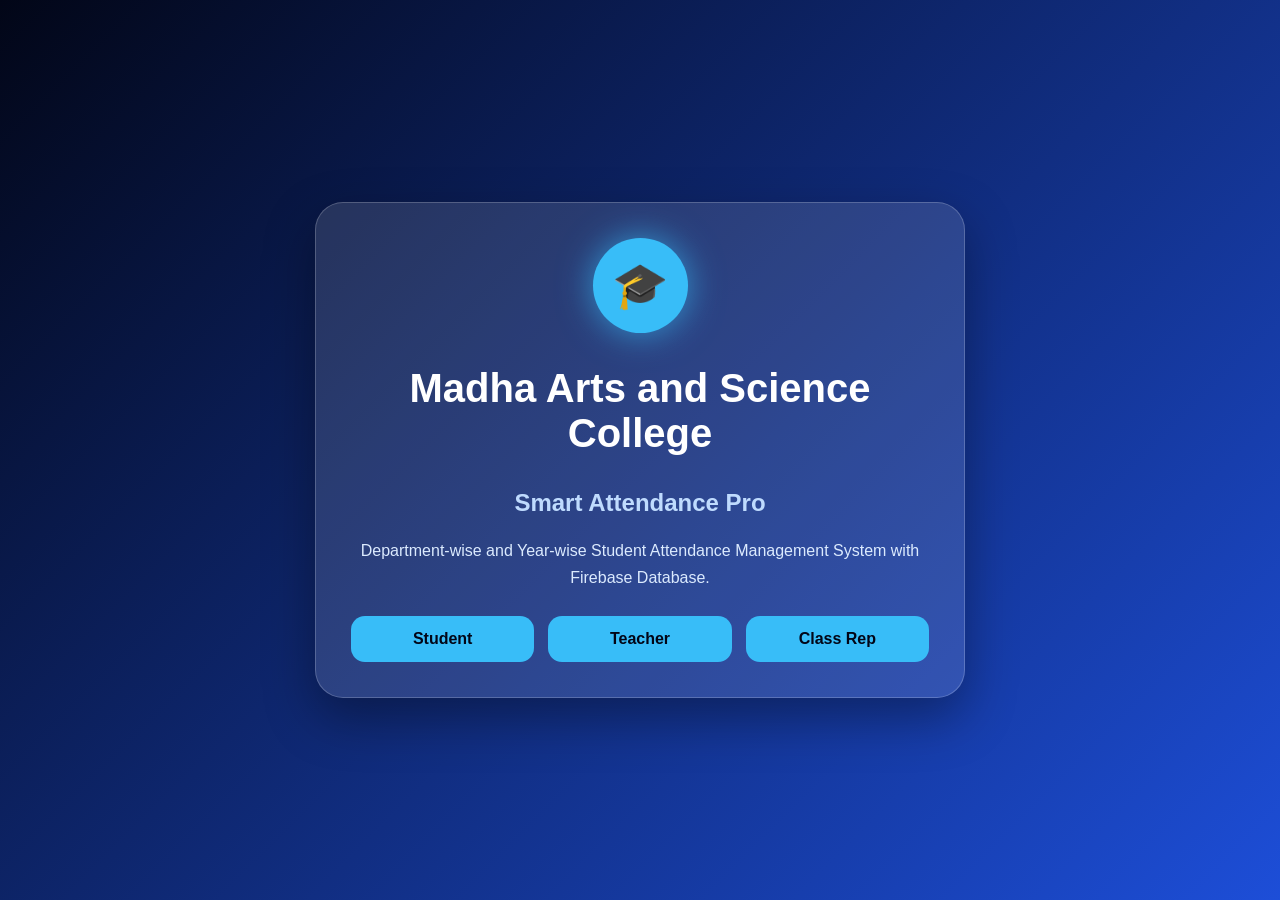
<file: index.html>
<!DOCTYPE html><html><head><meta charset="UTF-8"><meta name="viewport" content="width=device-width,initial-scale=1.0">
<title>Madha Attendance Pro</title><link rel="manifest" href="manifest.json"><link rel="stylesheet" href="style.css"></head>
<body><section class="hero"><div class="hero-card"><div class="logo-circle">🎓</div><h1>Madha Arts and Science College</h1><h2>Smart Attendance Pro</h2>
<p>Department-wise and Year-wise Student Attendance Management System with Firebase Database.</p>
<div class="role-buttons"><a href="student.html">Student</a><a href="teacher.html">Teacher</a><a href="classrep.html">Class Rep</a></div></div></section>
<script>if("serviceWorker" in navigator){navigator.serviceWorker.register("service-worker.js");}</script></body></html>
</file>
<file: style.css>
*{box-sizing:border-box}body{margin:0;min-height:100vh;font-family:Arial,sans-serif;background:linear-gradient(135deg,#020617,#1d4ed8);color:#fff}a{text-decoration:none}header{display:flex;justify-content:space-between;align-items:center;padding:18px 8%;background:rgba(2,6,23,.75);backdrop-filter:blur(12px);position:sticky;top:0;z-index:5}header h2{margin:0;color:#bfdbfe}header p{margin:4px 0;color:#dbeafe}header a{color:#93c5fd;font-weight:bold}.hero{min-height:100vh;display:flex;justify-content:center;align-items:center;padding:20px}.hero-card{max-width:650px;background:rgba(255,255,255,.12);border:1px solid rgba(255,255,255,.2);border-radius:28px;padding:35px;text-align:center;box-shadow:0 20px 50px rgba(0,0,0,.35);animation:float 3s ease-in-out infinite}.logo-circle{width:95px;height:95px;border-radius:50%;margin:auto;background:#38bdf8;color:#020617;display:flex;justify-content:center;align-items:center;font-size:45px;box-shadow:0 0 35px rgba(56,189,248,.7)}.hero h1{font-size:40px}.hero h2{color:#bfdbfe}.hero p{color:#dbeafe;line-height:1.7}.role-buttons{display:grid;grid-template-columns:repeat(3,1fr);gap:14px;margin-top:25px}.role-buttons a,.card button{background:#38bdf8;color:#020617;padding:14px;border-radius:14px;font-weight:bold;border:none;cursor:pointer}.container{width:92%;max-width:1200px;margin:30px auto}.card{background:rgba(255,255,255,.12);border:1px solid rgba(255,255,255,.2);border-radius:22px;padding:24px;margin-bottom:24px;box-shadow:0 15px 35px rgba(0,0,0,.25)}.card h2{color:#bfdbfe}input,select{width:100%;padding:14px;border:none;border-radius:12px;margin:8px 0;outline:none}.filter-grid{display:grid;grid-template-columns:1fr 1fr 2fr;gap:12px}.table-wrap{overflow-x:auto}table{width:100%;border-collapse:collapse;background:#fff;color:#111827;border-radius:14px;overflow:hidden}th,td{padding:12px;border:1px solid #e5e7eb;text-align:center}th{background:#38bdf8;color:#020617}.stats{display:flex;gap:15px;margin:12px 0;flex-wrap:wrap}.stats span{background:rgba(255,255,255,.15);padding:12px 18px;border-radius:14px}.present{accent-color:#22c55e}.absent{accent-color:#ef4444}@keyframes float{0%,100%{transform:translateY(0)}50%{transform:translateY(-14px)}}@media(max-width:800px){.role-buttons,.filter-grid{grid-template-columns:1fr}.hero h1{font-size:30px}header{flex-direction:column;gap:8px;text-align:center}table{font-size:12px}}
.export-buttons{margin:12px 0;display:flex;gap:10px;flex-wrap:wrap}.export-buttons button{padding:10px 16px;border:0;border-radius:10px;background:#38bdf8;color:#00111f;font-weight:700;cursor:pointer}
</file>
